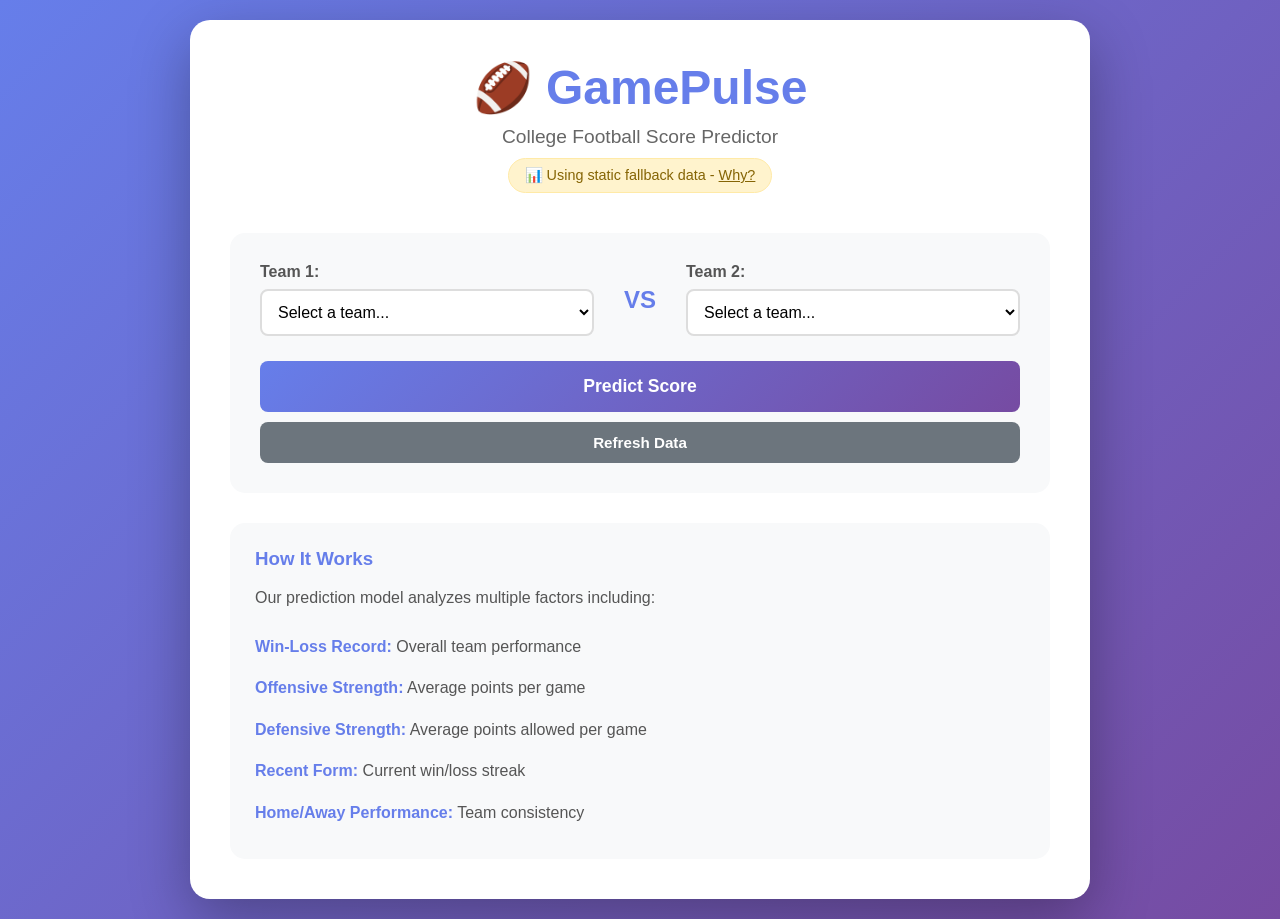
<file: index.html>
<!DOCTYPE html>
<html lang="en">
<head>
    <meta charset="UTF-8">
    <meta name="viewport" content="width=device-width, initial-scale=1.0">
    <title>GamePulse - College Football Score Predictor</title>
    <link rel="stylesheet" href="styles.css">
</head>
<body>
    <div class="container">
        <header>
            <h1>🏈 GamePulse</h1>
            <p class="subtitle">College Football Score Predictor</p>
            <div id="dataSourceIndicator" class="data-source">Loading...</div>
        </header>

        <div class="prediction-form">
            <div class="team-selector">
                <div class="team-input">
                    <label for="team1">Team 1:</label>
                    <select id="team1" required>
                        <option value="">Select a team...</option>
                    </select>
                </div>
                <div class="vs-divider">VS</div>
                <div class="team-input">
                    <label for="team2">Team 2:</label>
                    <select id="team2" required>
                        <option value="">Select a team...</option>
                    </select>
                </div>
            </div>

            <button id="predictBtn" class="predict-btn">Predict Score</button>
            <button id="refreshDataBtn" class="refresh-btn">Refresh Data</button>
        </div>

        <div id="results" class="results hidden">
            <h2>Prediction Results</h2>
            <div class="score-display">
                <div class="team-score">
                    <h3 id="team1Name">Team 1</h3>
                    <div class="score" id="team1Score">0</div>
                </div>
                <div class="score-separator">-</div>
                <div class="team-score">
                    <h3 id="team2Name">Team 2</h3>
                    <div class="score" id="team2Score">0</div>
                </div>
            </div>
            <div class="prediction-details">
                <h3>Prediction Analysis</h3>
                <div id="analysisContent"></div>
            </div>
        </div>

        <div class="info-section">
            <h3>How It Works</h3>
            <p>Our prediction model analyzes multiple factors including:</p>
            <ul>
                <li><strong>Win-Loss Record:</strong> Overall team performance</li>
                <li><strong>Offensive Strength:</strong> Average points per game</li>
                <li><strong>Defensive Strength:</strong> Average points allowed per game</li>
                <li><strong>Recent Form:</strong> Current win/loss streak</li>
                <li><strong>Home/Away Performance:</strong> Team consistency</li>
            </ul>
        </div>
    </div>

    <script src="api-client.js"></script>
    <script src="teams-data.js"></script>
    <script src="predictor.js"></script>
</body>
</html>
</file>
<file: styles.css>
* {
    margin: 0;
    padding: 0;
    box-sizing: border-box;
}

body {
    font-family: 'Segoe UI', Tahoma, Geneva, Verdana, sans-serif;
    background: linear-gradient(135deg, #667eea 0%, #764ba2 100%);
    min-height: 100vh;
    padding: 20px;
    color: #333;
}

.container {
    max-width: 900px;
    margin: 0 auto;
    background: white;
    border-radius: 20px;
    padding: 40px;
    box-shadow: 0 20px 60px rgba(0, 0, 0, 0.3);
}

header {
    text-align: center;
    margin-bottom: 40px;
}

header h1 {
    font-size: 3em;
    color: #667eea;
    margin-bottom: 10px;
}

.subtitle {
    font-size: 1.2em;
    color: #666;
}

.data-source {
    margin-top: 10px;
    padding: 8px 16px;
    border-radius: 20px;
    font-size: 0.9em;
    display: inline-block;
    font-weight: 500;
}

.data-source.api-data {
    background-color: #d4edda;
    color: #155724;
    border: 1px solid #c3e6cb;
}

.data-source.static-data {
    background-color: #fff3cd;
    color: #856404;
    border: 1px solid #ffeaa7;
}

.loading-state {
    text-align: center;
    padding: 30px;
    background: #f8f9fa;
    border-radius: 15px;
    margin-bottom: 20px;
}

.loading-spinner {
    width: 40px;
    height: 40px;
    margin: 0 auto 15px;
    border: 4px solid #f3f3f3;
    border-top: 4px solid #667eea;
    border-radius: 50%;
    animation: spin 1s linear infinite;
}

@keyframes spin {
    0% { transform: rotate(0deg); }
    100% { transform: rotate(360deg); }
}

.loading-state p {
    color: #666;
    font-size: 1em;
}

.prediction-form {
    background: #f8f9fa;
    padding: 30px;
    border-radius: 15px;
    margin-bottom: 30px;
}

.team-selector {
    display: flex;
    align-items: center;
    justify-content: space-between;
    gap: 20px;
    margin-bottom: 25px;
}

.team-input {
    flex: 1;
}

.team-input label {
    display: block;
    margin-bottom: 8px;
    font-weight: 600;
    color: #555;
}

.team-input select {
    width: 100%;
    padding: 12px;
    border: 2px solid #ddd;
    border-radius: 8px;
    font-size: 1em;
    background: white;
    cursor: pointer;
    transition: border-color 0.3s;
}

.team-input select:hover,
.team-input select:focus {
    border-color: #667eea;
    outline: none;
}

.vs-divider {
    font-size: 1.5em;
    font-weight: bold;
    color: #667eea;
    padding: 0 10px;
}

.predict-btn {
    width: 100%;
    padding: 15px;
    background: linear-gradient(135deg, #667eea 0%, #764ba2 100%);
    color: white;
    border: none;
    border-radius: 8px;
    font-size: 1.1em;
    font-weight: 600;
    cursor: pointer;
    transition: transform 0.2s, box-shadow 0.2s;
}

.predict-btn:hover {
    transform: translateY(-2px);
    box-shadow: 0 5px 15px rgba(102, 126, 234, 0.4);
}

.predict-btn:active {
    transform: translateY(0);
}

.refresh-btn {
    width: 100%;
    padding: 12px;
    margin-top: 10px;
    background: #6c757d;
    color: white;
    border: none;
    border-radius: 8px;
    font-size: 0.95em;
    font-weight: 600;
    cursor: pointer;
    transition: background 0.3s, transform 0.2s;
}

.refresh-btn:hover {
    background: #5a6268;
    transform: translateY(-2px);
}

.refresh-btn:disabled {
    background: #adb5bd;
    cursor: not-allowed;
    transform: none;
}

.results {
    background: #f8f9fa;
    padding: 30px;
    border-radius: 15px;
    margin-bottom: 30px;
    animation: slideIn 0.5s ease-out;
}

.results h2 {
    text-align: center;
    color: #667eea;
    margin-bottom: 25px;
}

.score-display {
    display: flex;
    justify-content: space-around;
    align-items: center;
    margin-bottom: 30px;
    padding: 20px;
    background: white;
    border-radius: 10px;
}

.team-score {
    text-align: center;
}

.team-score h3 {
    color: #555;
    margin-bottom: 15px;
    font-size: 1.3em;
}

.score {
    font-size: 3em;
    font-weight: bold;
    color: #667eea;
}

.score-separator {
    font-size: 2em;
    color: #999;
    font-weight: bold;
}

.prediction-details {
    background: white;
    padding: 20px;
    border-radius: 10px;
}

.prediction-details h3 {
    color: #667eea;
    margin-bottom: 15px;
}

#analysisContent {
    color: #555;
    line-height: 1.8;
}

.stat-row {
    display: flex;
    justify-content: space-between;
    padding: 10px 0;
    border-bottom: 1px solid #eee;
}

.stat-row:last-child {
    border-bottom: none;
}

.stat-label {
    font-weight: 600;
}

.info-section {
    background: #f8f9fa;
    padding: 25px;
    border-radius: 15px;
}

.info-section h3 {
    color: #667eea;
    margin-bottom: 15px;
}

.info-section p {
    margin-bottom: 15px;
    color: #555;
    line-height: 1.6;
}

.info-section ul {
    list-style: none;
    padding-left: 0;
}

.info-section li {
    padding: 8px 0;
    color: #555;
    line-height: 1.6;
}

.info-section li strong {
    color: #667eea;
}

.hidden {
    display: none;
}

@keyframes slideIn {
    from {
        opacity: 0;
        transform: translateY(-20px);
    }
    to {
        opacity: 1;
        transform: translateY(0);
    }
}

@media (max-width: 768px) {
    .container {
        padding: 20px;
    }

    header h1 {
        font-size: 2em;
    }

    .team-selector {
        flex-direction: column;
    }

    .vs-divider {
        padding: 10px 0;
    }

    .score-display {
        flex-direction: column;
        gap: 20px;
    }

    .score-separator {
        transform: rotate(90deg);
    }
}

/* Error Details Panel */
.error-details-panel {
    position: fixed;
    top: 0;
    left: 0;
    right: 0;
    bottom: 0;
    background: rgba(0, 0, 0, 0.7);
    display: flex;
    align-items: center;
    justify-content: center;
    z-index: 1000;
    padding: 20px;
    animation: fadeIn 0.3s ease-out;
}

@keyframes fadeIn {
    from {
        opacity: 0;
    }
    to {
        opacity: 1;
    }
}

.error-details-panel > div {
    background: white;
    border-radius: 15px;
    max-width: 700px;
    max-height: 90vh;
    overflow-y: auto;
    box-shadow: 0 20px 60px rgba(0, 0, 0, 0.5);
    animation: slideUp 0.3s ease-out;
}

@keyframes slideUp {
    from {
        transform: translateY(50px);
        opacity: 0;
    }
    to {
        transform: translateY(0);
        opacity: 1;
    }
}

.error-panel-header {
    display: flex;
    justify-content: space-between;
    align-items: center;
    padding: 25px 30px;
    border-bottom: 2px solid #f0f0f0;
    background: linear-gradient(135deg, #fff3cd 0%, #ffeaa7 100%);
    border-radius: 15px 15px 0 0;
}

.error-panel-header h3 {
    margin: 0;
    color: #856404;
    font-size: 1.3em;
}

.close-btn {
    background: none;
    border: none;
    font-size: 2em;
    color: #856404;
    cursor: pointer;
    line-height: 1;
    padding: 0;
    width: 30px;
    height: 30px;
    display: flex;
    align-items: center;
    justify-content: center;
    border-radius: 50%;
    transition: background 0.2s;
}

.close-btn:hover {
    background: rgba(0, 0, 0, 0.1);
}

.error-panel-content {
    padding: 30px;
    color: #333;
    line-height: 1.6;
}

.error-panel-content p {
    margin-bottom: 15px;
}

.error-section {
    margin-bottom: 25px;
    padding-bottom: 20px;
    border-bottom: 1px solid #eee;
}

.error-section:last-of-type {
    border-bottom: none;
}

.error-section ul,
.error-section ol {
    margin-left: 20px;
    margin-top: 10px;
}

.error-section li {
    margin-bottom: 8px;
    color: #555;
}

.error-section details {
    margin-top: 10px;
}

.error-section summary {
    cursor: pointer;
    color: #667eea;
    font-weight: 600;
    padding: 8px;
    border-radius: 5px;
    transition: background 0.2s;
}

.error-section summary:hover {
    background: #f0f0f0;
}

.error-actions {
    display: flex;
    gap: 15px;
    margin-top: 25px;
    padding-top: 20px;
    border-top: 2px solid #f0f0f0;
}

.action-btn {
    flex: 1;
    padding: 12px 20px;
    border: 2px solid #667eea;
    background: white;
    color: #667eea;
    border-radius: 8px;
    font-size: 1em;
    font-weight: 600;
    cursor: pointer;
    transition: all 0.3s;
}

.action-btn:hover {
    background: #f0f0f0;
    transform: translateY(-2px);
}

.action-btn.primary {
    background: linear-gradient(135deg, #667eea 0%, #764ba2 100%);
    color: white;
    border: none;
}

.action-btn.primary:hover {
    box-shadow: 0 5px 15px rgba(102, 126, 234, 0.4);
}

@media (max-width: 600px) {
    .error-details-panel {
        padding: 10px;
    }

    .error-panel-header {
        padding: 20px;
    }

    .error-panel-header h3 {
        font-size: 1.1em;
    }

    .error-panel-content {
        padding: 20px;
    }

    .error-actions {
        flex-direction: column;
    }
}
</file>
